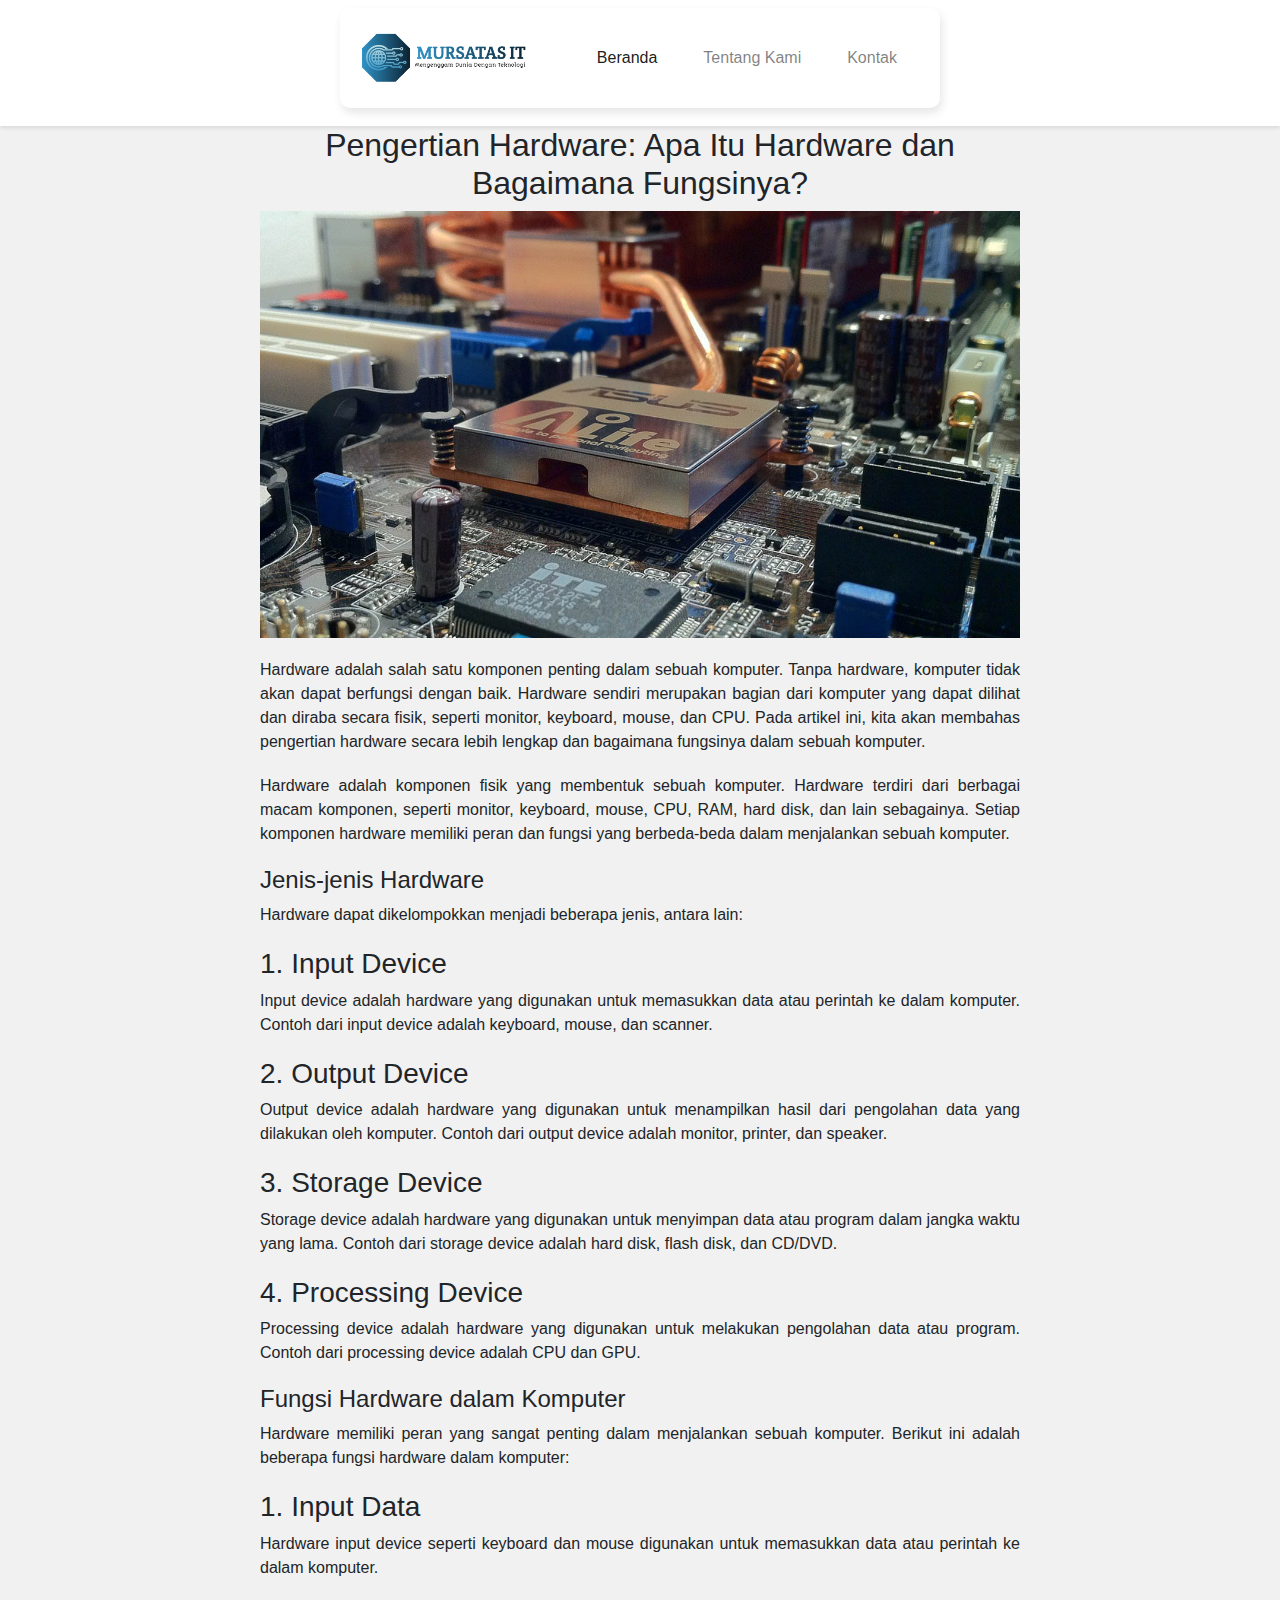
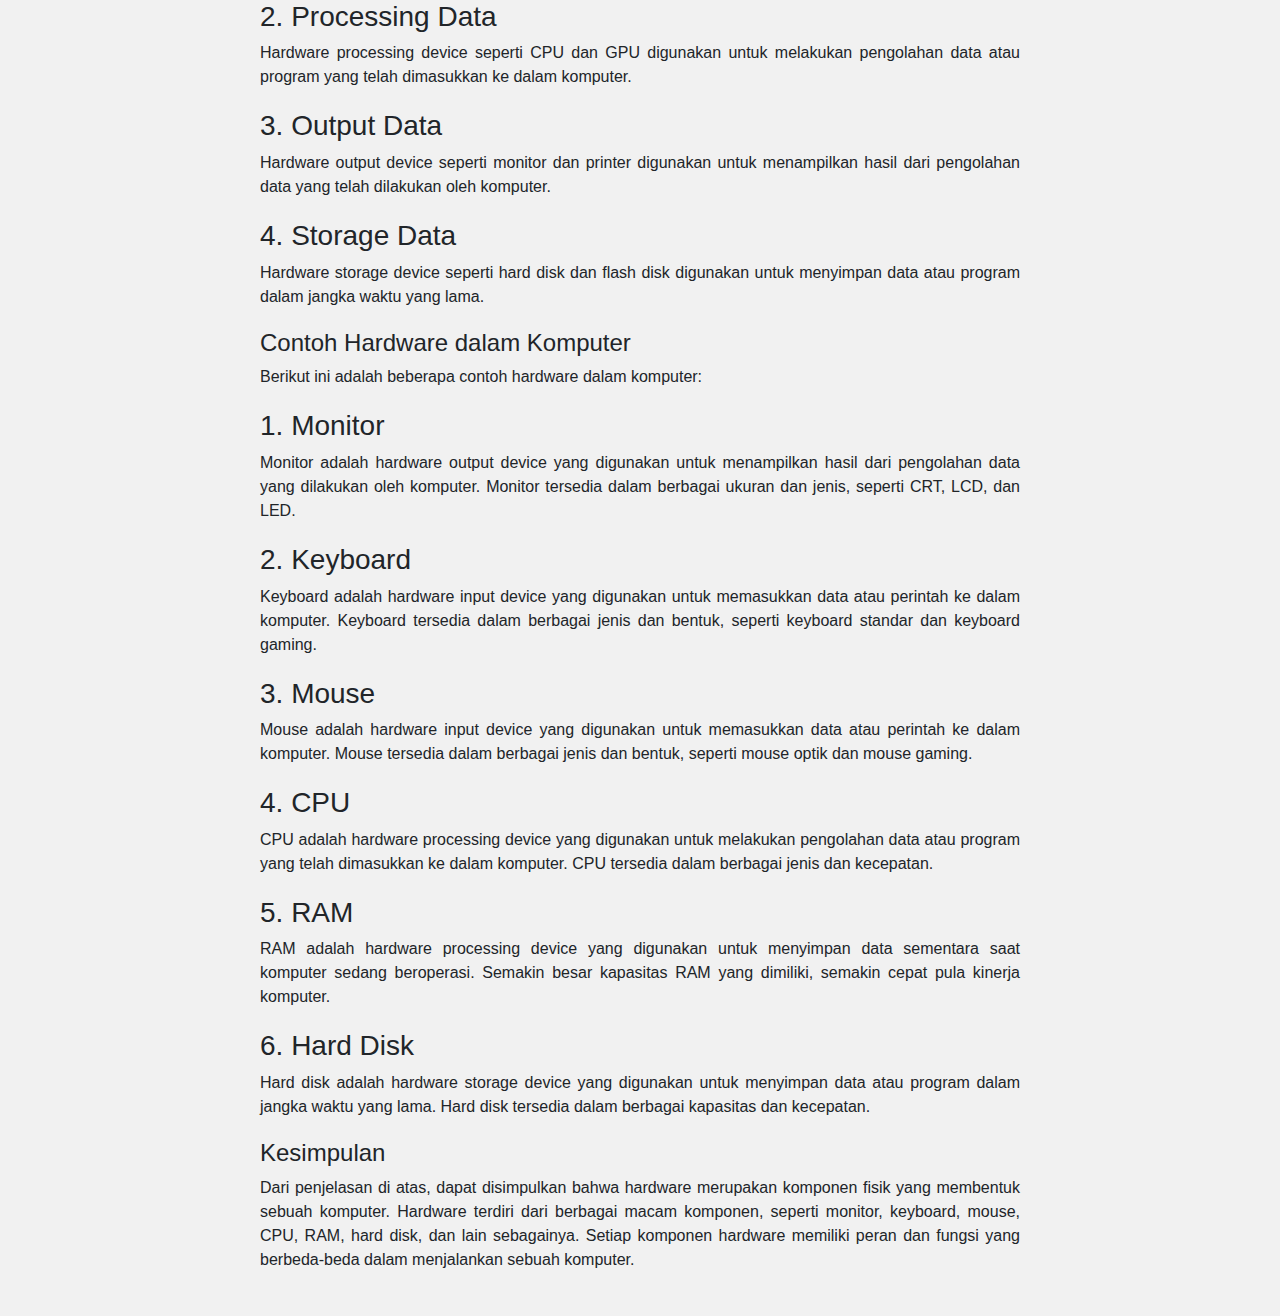
<file: index.html>
<!DOCTYPE html>
<html>

<head>
    <title>Pengertian Hardware</title>
    <meta charset="UTF-8">
    <meta name="viewport" content="width=device-width, initial-scale=1.0">
    <link rel="stylesheet" href="https://stackpath.bootstrapcdn.com/bootstrap/4.5.0/css/bootstrap.min.css">
    <link rel="stylesheet" type="text/css" href="style.css">
</head>

<body>
    <nav class="navbar navbar-expand-lg navbar-light">
        <div class="container">
            <a class="navbar-brand" href="#">
                <img src="Mursatas IT.png" alt="Logo" class="d-inline-block align-top">
            </a>
            <button class="navbar-toggler" type="button" data-toggle="collapse" data-target="#navbarNav"
                aria-controls="navbarNav" aria-expanded="false" aria-label="Toggle navigation">
                <span class="navbar-toggler-icon"></span>
            </button>
            <div class="collapse navbar-collapse" id="navbarNav">
                <ul class="navbar-nav">
                    <li class="nav-item active">
                        <a class="nav-link" href="index.html">Beranda</a>
                    </li>
                    <li class="nav-item">
                        <a class="nav-link" href="tentang_kami.html">Tentang Kami</a>
                    </li>
                    <li class="nav-item">
                        <a class="nav-link" href="kontak.html">Kontak</a>
                    </li>
                </ul>
            </div>
        </div>
    </nav>

    <article>
        <h1>Pengertian Hardware: Apa Itu Hardware dan Bagaimana Fungsinya?</h1>
        <img src="komponen-komputer.jpg" alt="Deskripsi Gambar" class="article-image">
        <p>Hardware adalah salah satu komponen penting dalam sebuah komputer. Tanpa hardware, komputer tidak akan dapat
            berfungsi dengan baik. Hardware sendiri merupakan bagian dari komputer yang dapat dilihat dan diraba secara
            fisik, seperti monitor, keyboard, mouse, dan CPU. Pada artikel ini, kita akan membahas pengertian hardware
            secara lebih lengkap dan bagaimana fungsinya dalam sebuah komputer.</p>

        <p>Hardware adalah komponen fisik yang membentuk sebuah komputer. Hardware terdiri dari berbagai macam komponen,
            seperti monitor, keyboard, mouse, CPU, RAM, hard disk, dan lain sebagainya. Setiap komponen hardware
            memiliki peran dan fungsi yang berbeda-beda dalam menjalankan sebuah komputer.</p>

        <h2>Jenis-jenis Hardware</h2>
        <p>Hardware dapat dikelompokkan menjadi beberapa jenis, antara lain:</p>
        <h3>1. Input Device</h3>
        <p>Input device adalah hardware yang digunakan untuk memasukkan data atau perintah ke dalam komputer. Contoh
            dari input device adalah keyboard, mouse, dan scanner.</p>
        <h3>2. Output Device</h3>
        <p>Output device adalah hardware yang digunakan untuk menampilkan hasil dari pengolahan data yang dilakukan oleh
            komputer. Contoh dari output device adalah monitor, printer, dan speaker.</p>
        <h3>3. Storage Device</h3>
        <p>Storage device adalah hardware yang digunakan untuk menyimpan data atau program dalam jangka waktu yang lama.
            Contoh dari storage device adalah hard disk, flash disk, dan CD/DVD.</p>
        <h3>4. Processing Device</h3>
        <p>Processing device adalah hardware yang digunakan untuk melakukan pengolahan data atau program. Contoh dari
            processing device adalah CPU dan GPU.</p>

        <h2>Fungsi Hardware dalam Komputer</h2>
        <p>Hardware memiliki peran yang sangat penting dalam menjalankan sebuah komputer. Berikut ini adalah beberapa
            fungsi hardware dalam komputer:</p>
        <h3>1. Input Data</h3>
        <p>Hardware input device seperti keyboard dan mouse digunakan untuk memasukkan data atau perintah ke dalam
            komputer.</p>
        <h3>2. Processing Data</h3>
        <p>Hardware processing device seperti CPU dan GPU digunakan untuk melakukan pengolahan data atau program yang
            telah dimasukkan ke dalam komputer.</p>
        <h3>3. Output Data</h3>
        <p>Hardware output device seperti monitor dan printer digunakan untuk menampilkan hasil dari pengolahan data
            yang telah dilakukan oleh komputer.</p>
        <h3>4. Storage Data</h3>
        <p>Hardware storage device seperti hard disk dan flash disk digunakan untuk menyimpan data atau program dalam
            jangka waktu yang lama.</p>

        <h2>Contoh Hardware dalam Komputer</h2>
        <p>Berikut ini adalah beberapa contoh hardware dalam komputer:</p>
        <h3>1. Monitor</h3>
        <p>Monitor adalah hardware output device yang digunakan untuk menampilkan hasil dari pengolahan data yang
            dilakukan oleh komputer. Monitor tersedia dalam berbagai ukuran dan jenis, seperti CRT, LCD, dan LED.</p>
        <h3>2. Keyboard</h3>
        <p>Keyboard adalah hardware input device yang digunakan untuk memasukkan data atau perintah ke dalam komputer.
            Keyboard tersedia dalam berbagai jenis dan bentuk, seperti keyboard standar dan keyboard gaming.</p>
        <h3>3. Mouse</h3>
        <p>Mouse adalah hardware input device yang digunakan untuk memasukkan data atau perintah ke dalam komputer.
            Mouse tersedia dalam berbagai jenis dan bentuk, seperti mouse optik dan mouse gaming.</p>
        <h3>4. CPU</h3>
        <p>CPU adalah hardware processing device yang digunakan untuk melakukan pengolahan data atau program yang telah
            dimasukkan ke dalam komputer. CPU tersedia dalam berbagai jenis dan kecepatan.</p>
        <h3>5. RAM</h3>
        <p>RAM adalah hardware processing device yang digunakan untuk menyimpan data sementara saat komputer sedang
            beroperasi. Semakin besar kapasitas RAM yang dimiliki, semakin cepat pula kinerja komputer.</p>
        <h3>6. Hard Disk</h3>
        <p>Hard disk adalah hardware storage device yang digunakan untuk menyimpan data atau program dalam jangka waktu
            yang lama. Hard disk tersedia dalam berbagai kapasitas dan kecepatan.</p>

        <h2>Kesimpulan</h2>
        <p>Dari penjelasan di atas, dapat disimpulkan bahwa hardware merupakan komponen fisik yang membentuk sebuah
            komputer. Hardware terdiri dari berbagai macam komponen, seperti monitor, keyboard, mouse, CPU, RAM, hard
            disk, dan lain sebagainya. Setiap komponen hardware memiliki peran dan fungsi yang berbeda-beda dalam
            menjalankan sebuah komputer.</p>
        <br>
        <script src=""></script>
        <script src="https://code.jquery.com/jquery-3.5.1.slim.min.js"
            integrity="sha384-DfXdz2htPH0lsSSs5nCTpuj/zy4C+OGpamoFVy38MVBnE+IbbVYUew+OrCXaRkfj"
            crossorigin="anonymous"></script>
        <script src="https://stackpath.bootstrapcdn.com/bootstrap/4.5.0/js/bootstrap.bundle.min.js"
            integrity="sha384-1CmrxMRARb6aLqgBO7yyAxTOQE2AKb9GfXnEo760AUcUmFx3ibVJJAzGytlQcNXd"
            crossorigin="anonymous"></script>
</body>

</html>
</file>
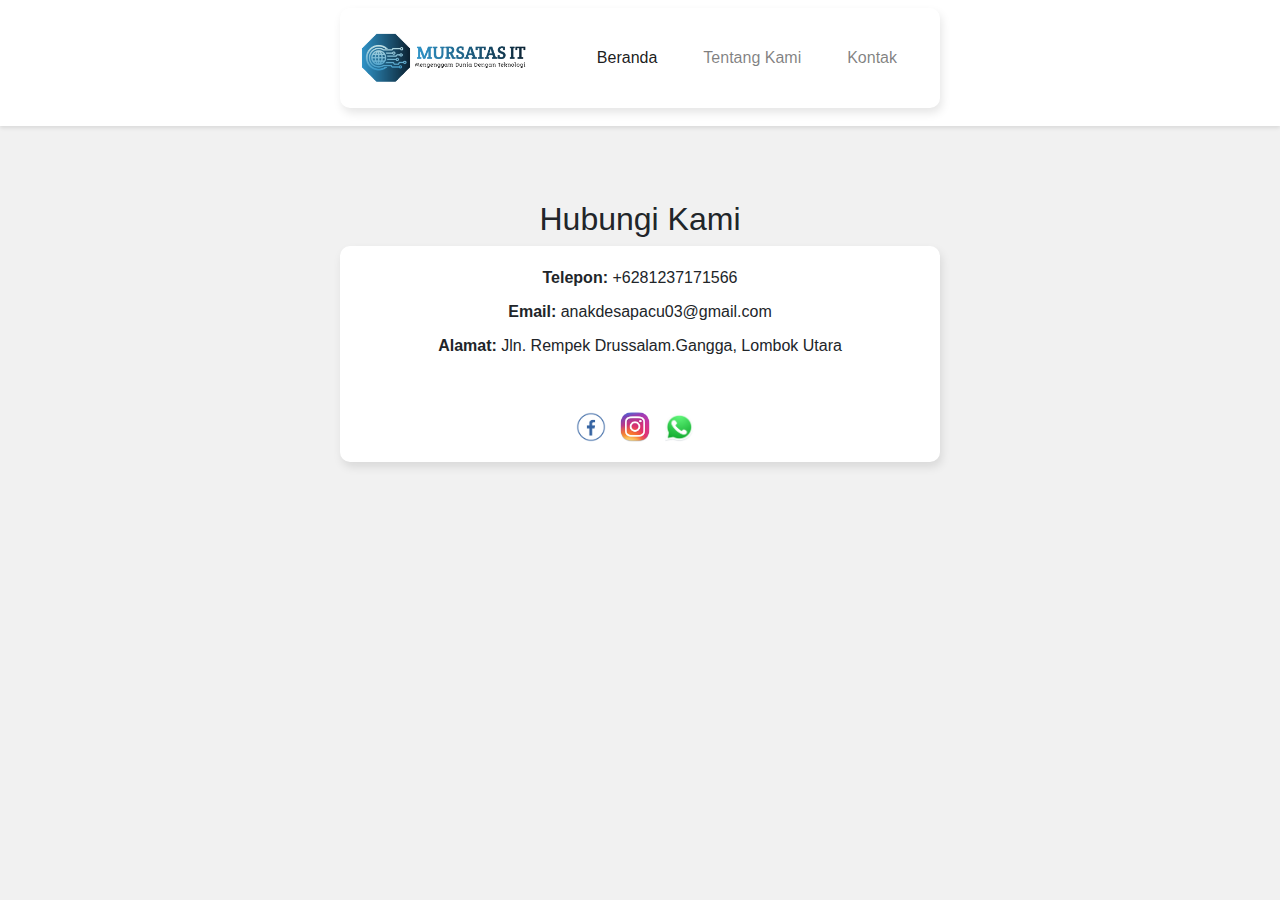
<file: kontak.html>
<!DOCTYPE html>
<html lang="en">

<head>
    <title>Hubungi Kami</title>
    <meta charset="UTF-8">
    <meta name="viewport" content="width=device-width, initial-scale=1.0">
    <link rel="stylesheet" href="https://stackpath.bootstrapcdn.com/bootstrap/4.5.0/css/bootstrap.min.css">
    <link rel="stylesheet" type="text/css" href="style.css">
</head>

<body>
    <nav class="navbar navbar-expand-lg navbar-light">
        <div class="container">
            <a class="navbar-brand" href="#">
                <img src="Mursatas IT.png" alt="Logo" class="d-inline-block align-top">
            </a>
            <button class="navbar-toggler" type="button" data-toggle="collapse" data-target="#navbarNav"
                aria-controls="navbarNav" aria-expanded="false" aria-label="Toggle navigation">
                <span class="navbar-toggler-icon"></span>
            </button>
            <div class="collapse navbar-collapse" id="navbarNav">
                <ul class="navbar-nav">
                    <li class="nav-item active">
                        <a class="nav-link" href="index.html">Beranda</a>
                    </li>
                    <li class="nav-item">
                        <a class="nav-link" href="tentang_kami.html">Tentang Kami</a>
                    </li>
                    <li class="nav-item">
                        <a class="nav-link" href="kontak.html">Kontak</a>
                    </li>
                </ul>
            </div>
        </div>
    </nav>

    <br>
    <div class="center-container">
        <h1>Hubungi Kami</h1>
        <div class="contact-container">
            <div class="contact-item">
                <strong>Telepon:</strong> +6281237171566
            </div>
            <div class="contact-item">
                <strong>Email:</strong> anakdesapacu03@gmail.com
            </div>
            <div class="contact-item">
                <strong>Alamat:</strong> Jln. Rempek Drussalam.Gangga, Lombok Utara
            </div>
            <br>
            <div class="social-icons">
                <a href="https://www.facebook.com/profile.php?id=61551839279255" target="_blank">
                    <img src="fb.png" alt="Facebook" class="icon" width="30" height="30"
                        class="d-inline-block align-top">
                </a>
                <a href="https://www.instagram.com/4234n03?igsh=MWVibHM5eGdoZGw3aA==" target="_blank">
                    <img src="ig.png" alt="Instagram" class="icon" width="30" height="30"
                        class="d-inline-block align-top">
                </a>
                <a href="https://wa.me/6281237171566" target="_blank">
                    <a href="https://wa.me/6281237171566" target="_blank">
                        <img src="wa.png" alt="WhatsApp" class="icon" width="30" height="30"
                            class="d-inline-block align-top">
                    </a>
            </div>
        </div>
    </div>
    <script src=""></script>
    <script src="https://code.jquery.com/jquery-3.5.1.slim.min.js"
        integrity="sha384-DfXdz2htPH0lsSSs5nCTpuj/zy4C+OGpamoFVy38MVBnE+IbbVYUew+OrCXaRkfj"
        crossorigin="anonymous"></script>
    <script src="https://stackpath.bootstrapcdn.com/bootstrap/4.5.0/js/bootstrap.bundle.min.js"
        integrity="sha384-1CmrxMRARb6aLqgBO7yyAxTOQE2AKb9GfXnEo760AUcUmFx3ibVJJAzGytlQcNXd"
        crossorigin="anonymous"></script>
</body>

</html>
</file>
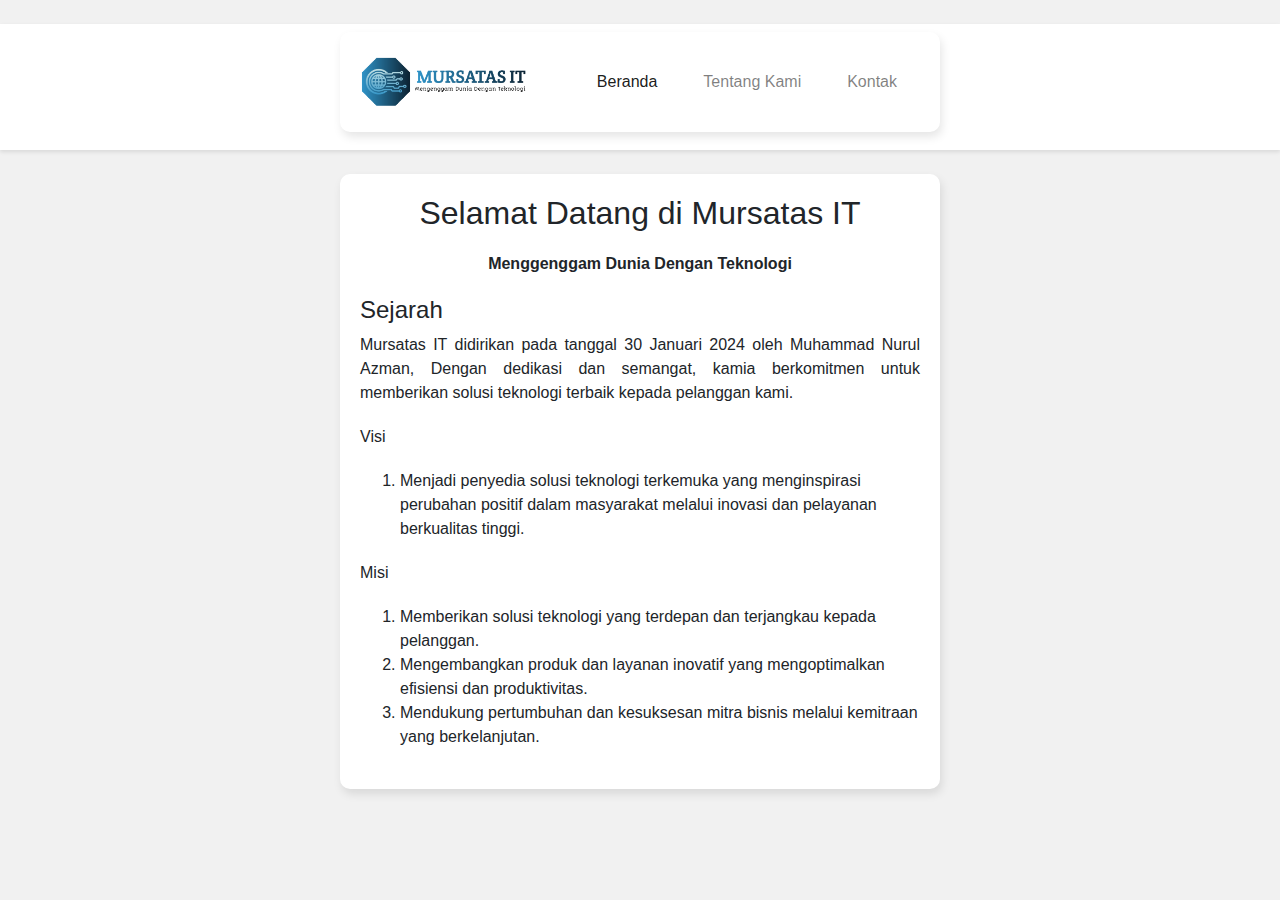
<file: tentang_kami.html>
<!DOCTYPE html>
<html lang="en">

<head>
    <title>Tentang Kami</title>
    <meta charset="UTF-8">
    <meta name="viewport" content="width=device-width, initial-scale=1.0">
    <link rel="stylesheet" href="https://stackpath.bootstrapcdn.com/bootstrap/4.5.0/css/bootstrap.min.css">
    <link rel="stylesheet" type="text/css" href="style.css">
</head>
<br>

<body>
    <nav class="navbar navbar-expand-lg navbar-light">
        <div class="container">
            <a class="navbar-brand" href="#">
                <img src="Mursatas IT.png" alt="Logo" class="d-inline-block align-top">
            </a>
            <button class="navbar-toggler" type="button" data-toggle="collapse" data-target="#navbarNav"
                aria-controls="navbarNav" aria-expanded="false" aria-label="Toggle navigation">
                <span class="navbar-toggler-icon"></span>
            </button>
            <div class="collapse navbar-collapse" id="navbarNav">
                <ul class="navbar-nav">
                    <li class="nav-item active">
                        <a class="nav-link" href="index.html">Beranda</a>
                    </li>
                    <li class="nav-item">
                        <a class="nav-link" href="tentang_kami.html">Tentang Kami</a>
                    </li>
                    <li class="nav-item">
                        <a class="nav-link" href="kontak.html">Kontak</a>
                    </li>
                </ul>
            </div>
        </div>
    </nav>
    <br>
    <div class="container">
        <div class="content">
            <h1>Selamat Datang di Mursatas IT</h1>
            <p><center><strong>Menggenggam Dunia Dengan Teknologi</strong> </center></p>
            <h2>Sejarah</h2>
            <p>Mursatas IT didirikan pada tanggal 30 Januari 2024 oleh Muhammad Nurul Azman, Dengan dedikasi dan
                semangat, kamia
                berkomitmen untuk memberikan solusi teknologi terbaik kepada pelanggan kami.

            <p>
            <p>Visi</p>
            </p>
            <ol>
                <li>Menjadi penyedia solusi teknologi terkemuka yang menginspirasi perubahan positif dalam masyarakat
                    melalui inovasi dan pelayanan berkualitas tinggi.</li>
            </ol>
            <p>
            <p>Misi</p>
            </p>
            <ol>
                <li>Memberikan solusi teknologi yang terdepan dan terjangkau kepada pelanggan.</li>
                <li>Mengembangkan produk dan layanan inovatif yang mengoptimalkan efisiensi dan produktivitas.</li>
                <li>Mendukung pertumbuhan dan kesuksesan mitra bisnis melalui kemitraan yang berkelanjutan.</li>
            </ol>
            </p>
        </div>
    </div>
    <br>
    <script src=""></script>
    <script src="https://code.jquery.com/jquery-3.5.1.slim.min.js"
        integrity="sha384-DfXdz2htPH0lsSSs5nCTpuj/zy4C+OGpamoFVy38MVBnE+IbbVYUew+OrCXaRkfj"
        crossorigin="anonymous"></script>
    <script src="https://stackpath.bootstrapcdn.com/bootstrap/4.5.0/js/bootstrap.bundle.min.js"
        integrity="sha384-1CmrxMRARb6aLqgBO7yyAxTOQE2AKb9GfXnEo760AUcUmFx3ibVJJAzGytlQcNXd"
        crossorigin="anonymous"></script>
</body>

</html>
</file>
<file: style.css>
/* General Styles */
body {
    font-family: 'Poppins', sans-serif;
    background-color: #f1f1f1;
    margin: 0;
    padding: 0;
    animation: fadeInBody 1s ease-in-out;
}

@keyframes fadeInBody {
    from {
        opacity: 0;
    }
    to {
        opacity: 1;
    }
}

.navbar {
    background-color: #fff;
    box-shadow: 0 2px 4px rgba(0, 0, 0, 0.1);
    animation: fadeInNavbar 1s ease-in-out;
}

@keyframes fadeInNavbar {
    from {
        opacity: 0;
        transform: translateY(-20px);
    }
    to {
        opacity: 1;
        transform: translateY(0);
    }
}

.navbar-brand img {
    max-height: 50px;
    margin-right: 10px;
    text-align: center;
}

.navbar-nav {
    margin-left: auto;
}

.nav-item {
    padding: 0 15px;
}

.nav-link {
    color: #333;
}

.nav-link:hover {
    color: #007bff;
}

/* Specific Styles */
.container {
    max-width: 600px;
    margin: auto;
    padding: 20px;
    margin-bottom: 10px;
    background-color: white;
    border-radius: 10px;
    box-shadow: 2px 5px 10px rgba(0, 0, 0, 0.1);
    animation: fadeInContainer 1s ease-in-out;
}

@keyframes fadeInContainer {
    from {
        opacity: 0;
        transform: translateY(-20px);
    }
    to {
        opacity: 1;
        transform: translateY(0);
    }
}

.label {
    display: block;
    margin-bottom: 8px;
    color: #555;
}

input,
textarea {
    display: block;
    width: 100%;
    padding: 8px;
    background-color: rgba(255, 255, 255, 0.8);
}

button {
    padding: 14px 28px;
    border-radius: 30px;
    border: none;
    background-color: #4CAF50;
    color: white;
    font-weight: 500;
    font-size: 16px;
    cursor: pointer;
    box-shadow: 2px 3px 10px rgba(0, 0, 0, 0.1);
    transition: background-color 0.3s ease;
    animation: fadeInButton 1s ease-in-out;
}

@keyframes fadeInButton {
    from {
        opacity: 0;
    }
    to {
        opacity: 1;
    }
}

button:hover {
    background-color: #3e8e41;
}

.comment {
    margin-bottom: 10px;
    padding: 10px;
    background-color: #f0f0f0;
    border-radius: 5px;
    box-shadow: 2px 2px 5px rgba(0, 0, 0, 0.1);
    opacity: 0;
    animation: fadeInComment 0.5s ease-in-out;
}

@keyframes fadeInComment {
    from {
        opacity: 0;
    }
    to {
        opacity: 1;
    }
}

/* Additional Styles for Hubungi Kami Page */
.center-container {
    text-align: center;
    margin-top: 50px;
}

.contact-container {
    max-width: 600px;
    margin: auto;
    padding: 20px;
    background-color: white;
    border-radius: 10px;
    box-shadow: 2px 5px 10px rgba(0, 0, 0, 0.1);
    animation: fadeInContact 1s ease-in-out;
}

@keyframes fadeInContact {
    from {
        opacity: 0;
        transform: translateY(-20px);
    }
    to {
        opacity: 1;
        transform: translateY(0);
    }
}

.contact-item {
    margin-bottom: 10px;
}

.social-icons {
    margin-top: 20px;
}

.icon {
    margin-right: 10px;
    cursor: pointer;
}

/* Additional Styles for Article */
body {
    font-family: 'Arial', sans-serif;
    font-size: 16px;
    line-height: 1.5;
}

article {
    max-width: 800px;
    margin: 0 auto;
    padding: 0 20px;
    animation: fadeInArticle 1s ease-in-out;
}

@keyframes fadeInArticle {
    from {
        opacity: 0;
        transform: translateY(-20px);
    }
    to {
        opacity: 1;
        transform: translateY(0);
    }
}

.article-image {
    width: 100%;
    height: auto;
    margin-bottom: 20px;
    animation: fadeInImage 1s ease-in-out;
}

@keyframes fadeInImage {
    from {
        opacity: 0;
        transform: translateY(-20px);
    }
    to {
        opacity: 1;
        transform: translateY(0);
    }
}

h1 {
    font-size: 32px;
    text-align: center;
}

h2 {
    font-size: 24px;
    margin-top: 0px;
}

p {
    margin-bottom: 20px;
    text-align: justify;
}

/* Footer Styles */
footer {
    background-color: #333;
    color: #fff;
    padding: 20px;
    text-align: center;
}

footer p {
    margin-bottom: 20px;
}

footer a {
    color: #fff;
    text-decoration: none;
}

footer a:hover {
    text-decoration: underline;
}

footer p.copyright {
    color: #fff;
    text-align: center;
}

/* Media Queries for Responsiveness */
@media (max-width: 768px) {
    .container {
        padding: 10px;
    }
    
    .navbar-brand img {
        max-height: 40px;
    }
    
    .nav-item {
        padding: 0 10px;
    }
    
    button {
        padding: 12px 24px;
    }
    
    .article-image {
        width: 100%;
    }
}
</file>
